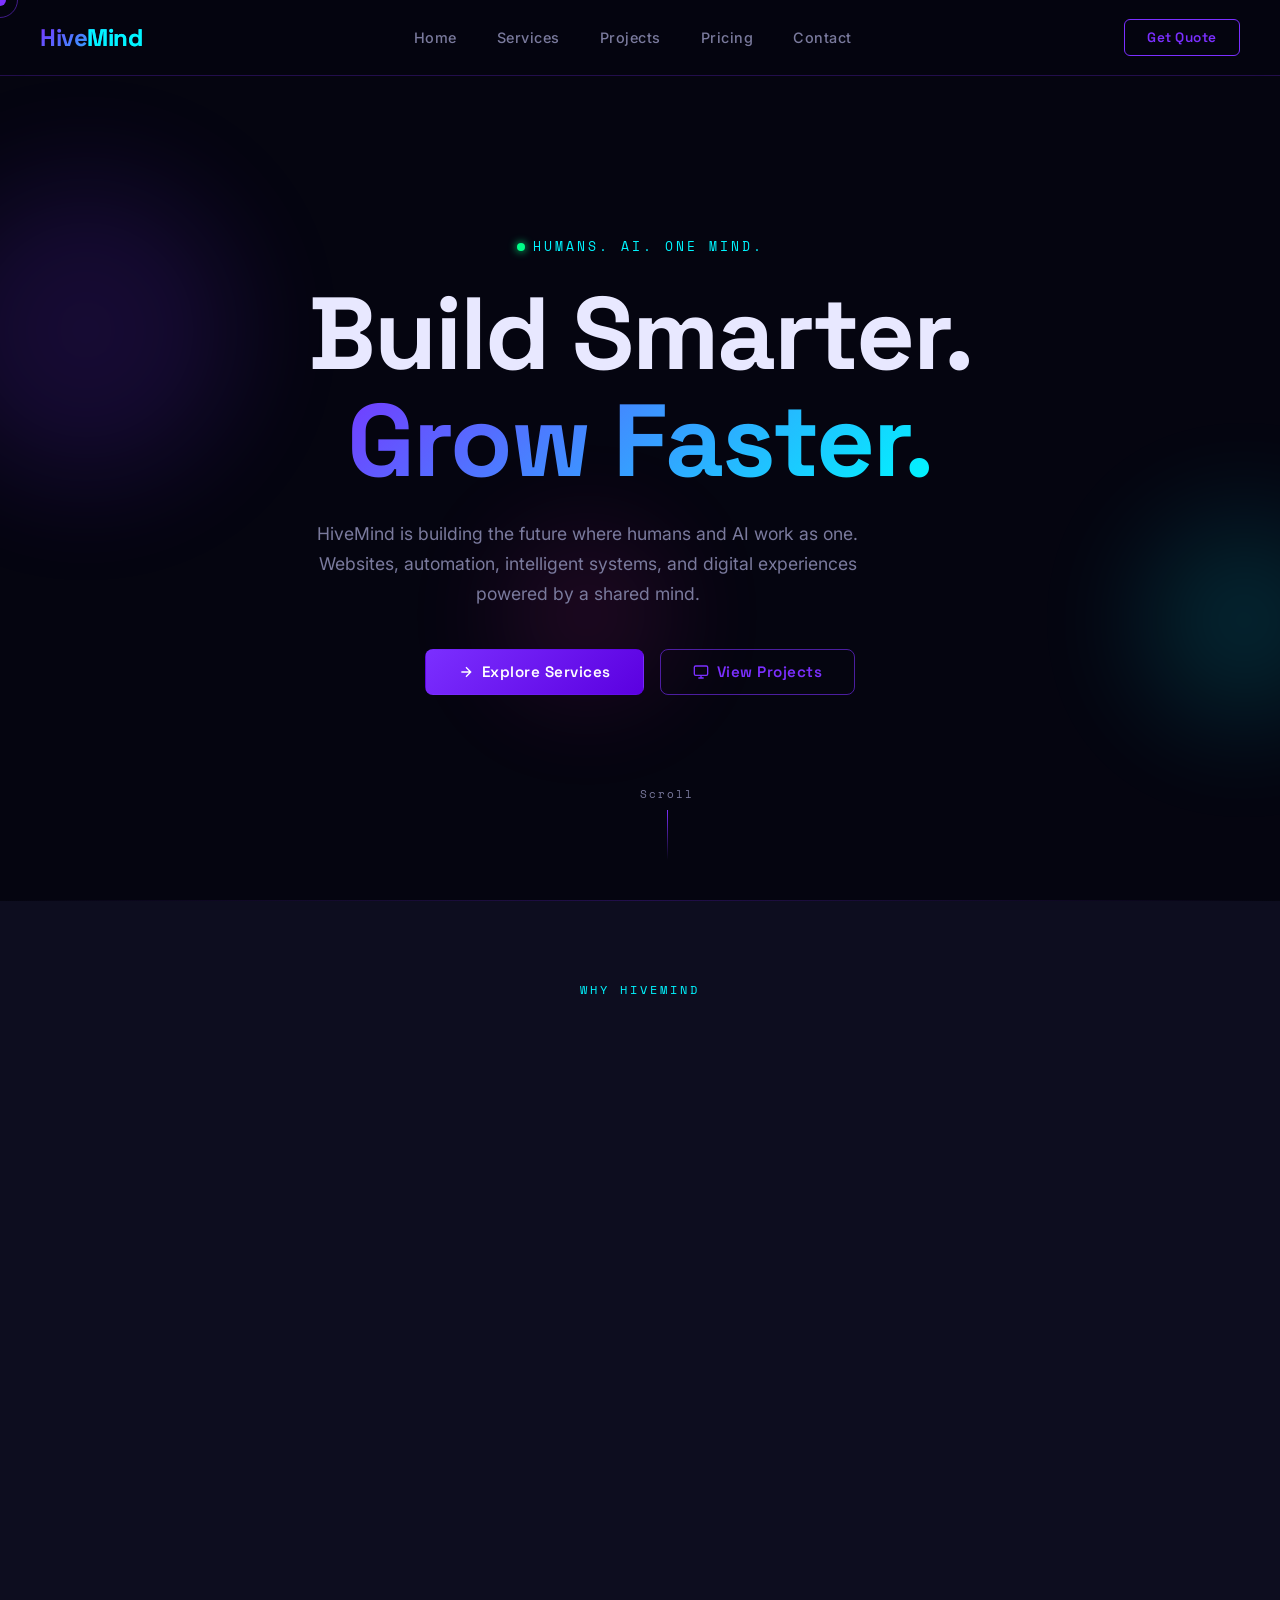
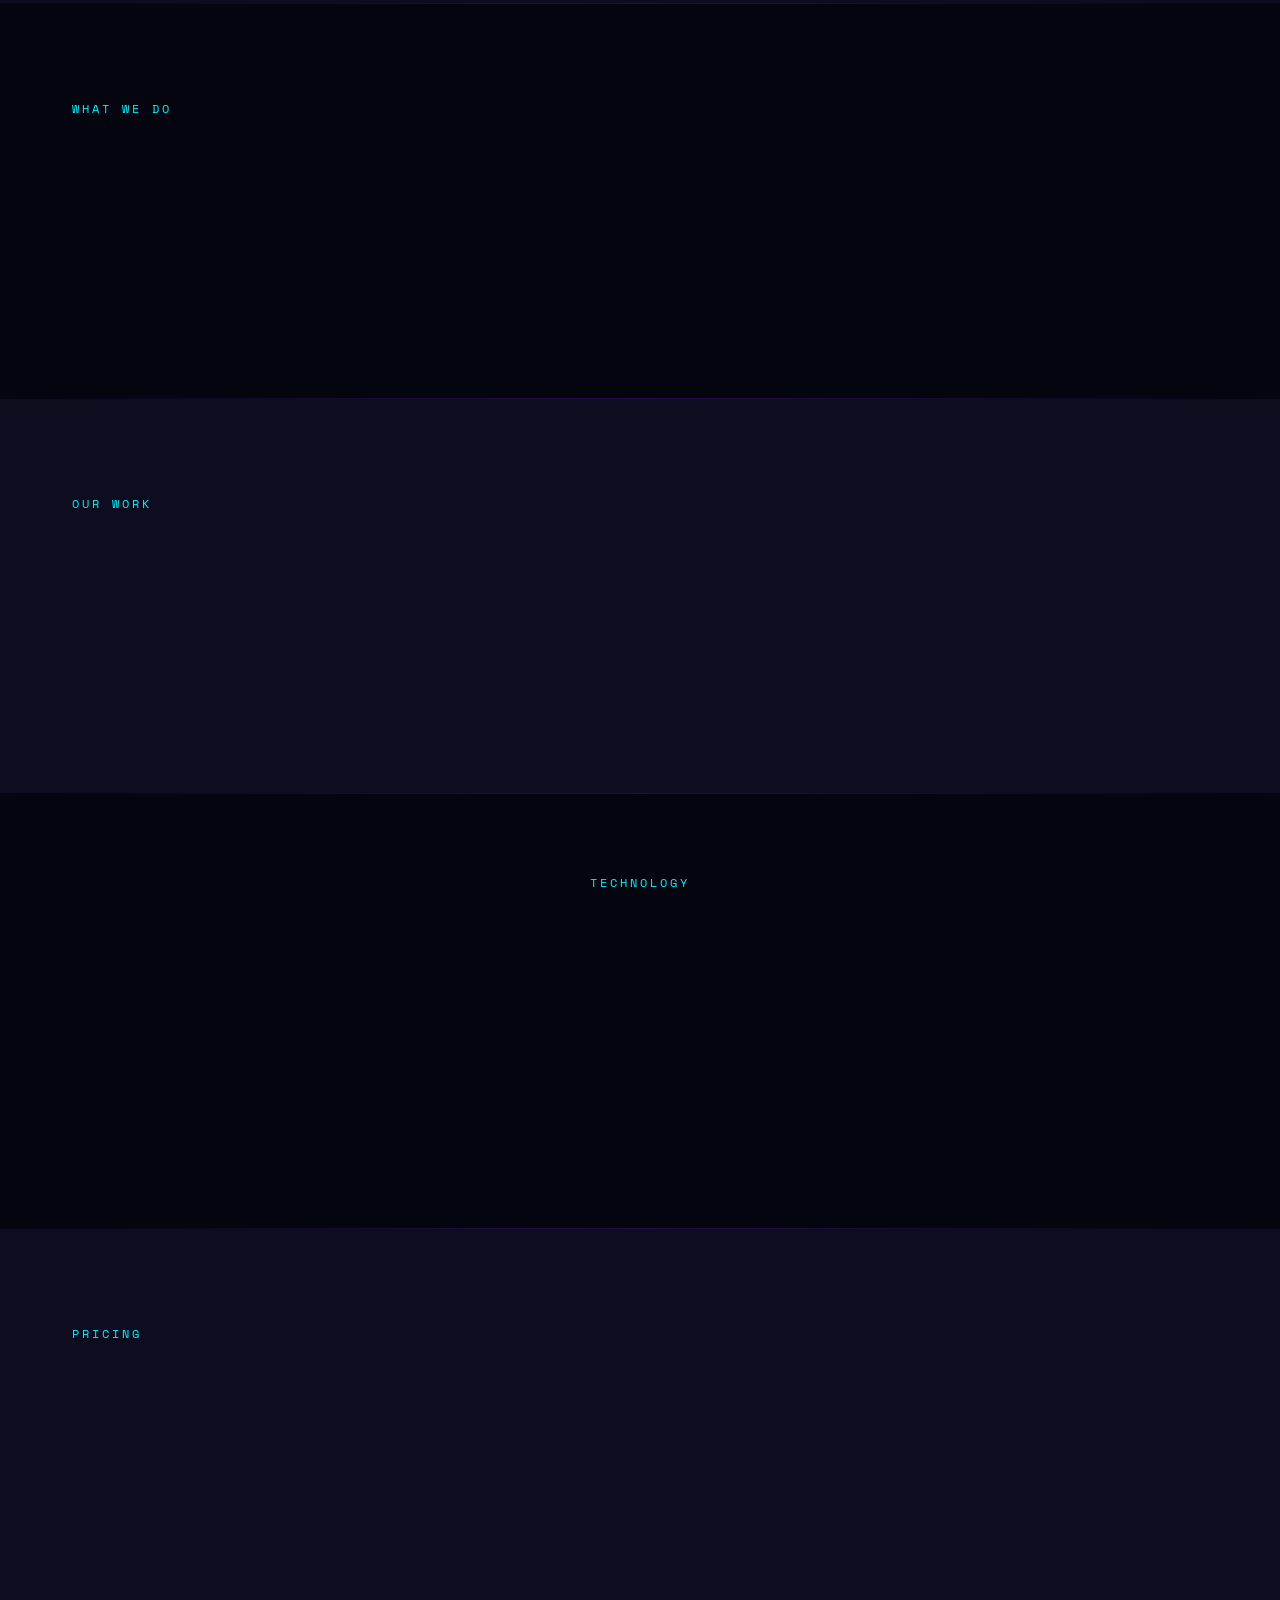
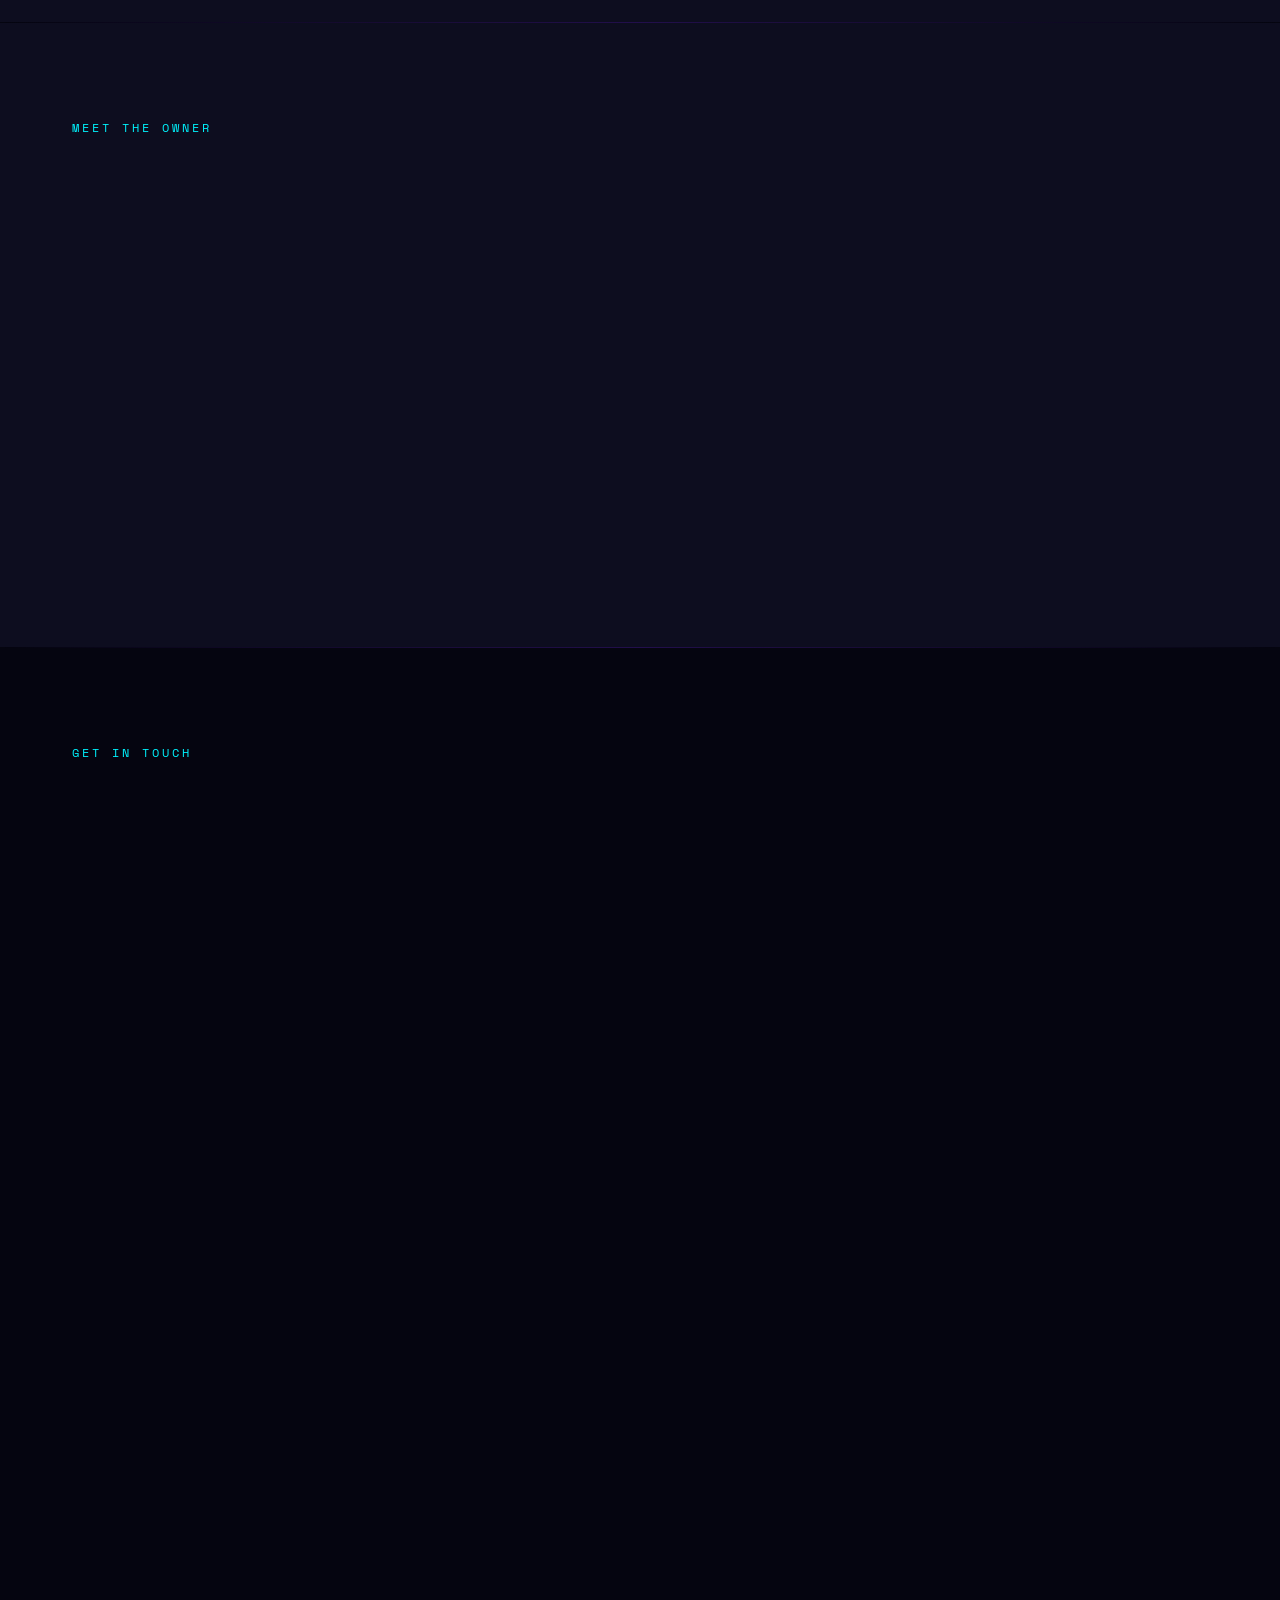
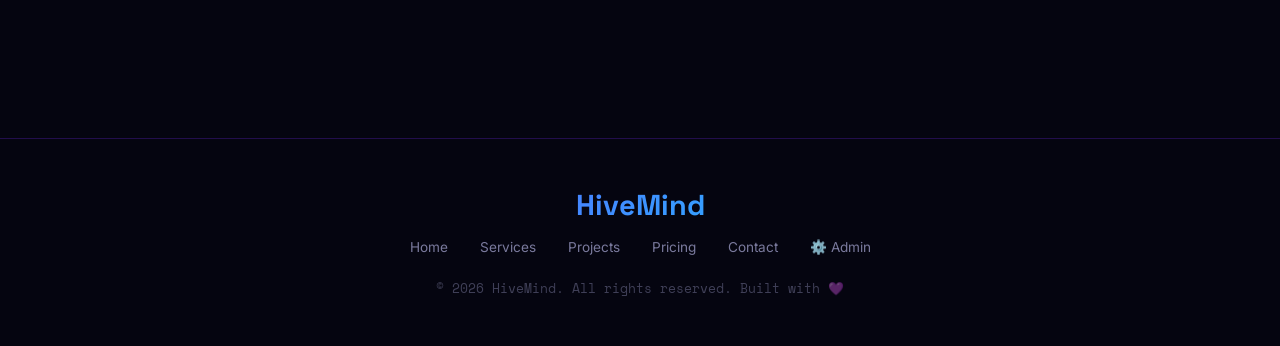
<file: index.html>
<!DOCTYPE html>
<html lang="en">
<head>
    <meta charset="UTF-8">
    <meta name="viewport" content="width=device-width, initial-scale=1.0">
    <title>HiveMind — Digital Solutions</title>
    <link rel="preconnect" href="https://fonts.googleapis.com">
    <link href="https://fonts.googleapis.com/css2?family=Space+Grotesk:wght@300;400;500;600;700&family=Inter:wght@300;400;500;600&family=Space+Mono:wght@400;700&display=swap" rel="stylesheet">
    <!-- Linking External CSS -->
    <link rel="stylesheet" href="style.css">
</head>
<body>

<!-- Custom Cursor -->
<div id="cursor"></div>
<div id="cursor-trail"></div>

<!-- Progress Bar -->
<div id="progress-bar"></div>

<!-- Background Canvas -->
<canvas id="bg-canvas"></canvas>

<!-- Mobile Menu -->
<div class="mobile-menu" id="mobileMenu">
    <a href="#home" onclick="closeMobile()">Home</a>
    <a href="#services" onclick="closeMobile()">Services</a>
    <a href="#projects" onclick="closeMobile()">Projects</a>
    <a href="#pricing" onclick="closeMobile()">Pricing</a>
    <a href="#contact" onclick="closeMobile()">Contact</a>
</div>

<!-- NAV -->
<nav>
    <div class="nav-logo">Hive<span>Mind</span></div>
    <ul class="nav-links">
        <li><a href="#home">Home</a></li>
        <li><a href="#services">Services</a></li>
        <li><a href="#projects">Projects</a></li>
        <li><a href="#pricing">Pricing</a></li>
        <li><a href="#contact">Contact</a></li>
    </ul>
    <button class="nav-cta" onclick="scrollToSection('#contact')">Get Quote</button>
    <div class="hamburger" id="hamburger" onclick="toggleMenu()">
        <span></span><span></span><span></span>
    </div>
</nav>

<div class="page-wrapper">

    <!-- ===== HERO ===== -->
    <section class="hero page-slide" id="home">
        <div class="float-1"></div>
        <div class="float-2"></div>
        <div class="float-3"></div>
        <div class="container" style="position:relative;z-index:1">
           <div class="hero-eyebrow"><span class="status-dot"></span>Humans. AI. One Mind.</div>
            <h1 class="hero-title">
                <span class="line1">Build Smarter.</span>
<span class="grad">Grow Faster.</span>
            </h1>
            <p class="hero-sub">HiveMind is building the future where humans and AI work as one. Websites, automation, intelligent systems, and digital experiences powered by a shared mind.</p>
            <div class="hero-btns">
                <a href="#services" class="btn-primary">
                    <svg width="16" height="16" viewBox="0 0 24 24" fill="none" stroke="currentColor" stroke-width="2"><path d="M5 12h14M12 5l7 7-7 7"/></svg>
                    Explore Services
                </a>
                <a href="#projects" class="btn-ghost">
                    <svg width="16" height="16" viewBox="0 0 24 24" fill="none" stroke="currentColor" stroke-width="2"><rect x="2" y="3" width="20" height="14" rx="2"/><path d="M8 21h8M12 17v4"/></svg>
                    View Projects
                </a>
            </div>
        </div>
        <div class="scroll-indicator">
            <span>Scroll</span>
            <div class="scroll-line"></div>
        </div>
    </section>

    <div class="divider"></div>

    <!-- ===== WHY US ===== -->
    <section style="padding:5rem 0;background:var(--surface)" id="why">
        <div class="container">
            <div style="text-align:center;margin-bottom:.5rem">
                <span class="section-label">Why HiveMind</span>
                <h2 class="section-title reveal" style="text-align:center">Built Different. <span>Delivered Better.</span></h2>
            </div>
            <div class="why-grid reveal">
                <div class="why-card">
                    <span class="why-icon">⚡</span>
                    <h4>Fast Delivery</h4>
                    <p>Most projects delivered in 3–7 days. No waiting for months.</p>
                </div>
                <div class="why-card">
                    <span class="why-icon">🛡️</span>
                    <h4>24/7 Support</h4>
                    <p>Round-the-clock support. We're always a message away.</p>
                </div>
                <div class="why-card">
                    <span class="why-icon">🎨</span>
                    <h4>Advance UI</h4>
                    <p>Premium animations, smooth transitions, pixel-perfect designs.</p>
                </div>
                <div class="why-card">
                    <span class="why-icon">🔧</span>
                    <h4>Custom Built</h4>
                    <p>Every project is built from scratch, tailored to your needs.</p>
                </div>
                <div class="why-card">
                    <span class="why-icon">💰</span>
                    <h4>Affordable Rates</h4>
                    <p>Professional quality at prices that don't break the bank.</p>
                </div>
                <div class="why-card">
                    <span class="why-icon">🔄</span>
                    <h4>Free Revisions</h4>
                    <p>Not happy? We revise until you love it. Satisfaction guaranteed.</p>
                </div>
            </div>
        </div>
    </section>

    <div class="divider"></div>

    <!-- ===== SERVICES ===== -->
    <section id="services" class="scroll-reveal" style="padding:6rem 0">
        <div class="container">
            <span class="section-label">What We Do</span>
            <h2 class="section-title reveal">Our <span>Services</span></h2>
            <p class="section-desc reveal">From web design to automation, we handle it all with precision and style.</p>
            <div class="services-grid" id="servicesGrid">
                <!-- Populated by JS -->
            </div>
        </div>
    </section>

    <div class="divider"></div>

    <!-- ===== PROJECTS ===== -->
    <section class="projects-section" id="projects">
        <div class="container">
            <span class="section-label">Our Work</span>
            <h2 class="section-title reveal">Featured <span>Projects</span></h2>
            <p class="section-desc reveal">Real bots, real impact. These are our flagship Discord bot creations.</p>
            <div class="projects-grid" id="projectsGrid">
                <!-- Populated by JS -->
            </div>
        </div>
    </section>

    <div class="divider"></div>

    <!-- ===== TECH STACK ===== -->
    <section style="padding:5rem 0;text-align:center">
        <div class="container">
            <span class="section-label">Technology</span>
            <h2 class="section-title reveal" style="text-align:center">Our <span>Tech Stack</span></h2>
            <p style="color:var(--muted);margin-bottom:1rem;font-size:.95rem" class="reveal">Built with the latest tools and frameworks</p>
            <div class="tech-stack reveal">
                <span class="tech-pill"><span class="emoji">⚡</span>Discord.js</span>
                <span class="tech-pill"><span class="emoji">🌐</span>HTML/CSS/JS</span>
                <span class="tech-pill"><span class="emoji">⚛️</span>React</span>
                <span class="tech-pill"><span class="emoji">🟢</span>Node.js</span>
                <span class="tech-pill"><span class="emoji">🐍</span>Python</span>
                <span class="tech-pill"><span class="emoji">🔥</span>Firebase</span>
                <span class="tech-pill"><span class="emoji">🗄️</span>MongoDB</span>
                <span class="tech-pill"><span class="emoji">🎨</span>Figma</span>
                <span class="tech-pill"><span class="emoji">🔧</span>Express.js</span>
                <span class="tech-pill"><span class="emoji">☁️</span>Railway</span>
                <span class="tech-pill"><span class="emoji">📦</span>Replit</span>
                <span class="tech-pill"><span class="emoji">🤖</span>Automation API</span>
            </div>
        </div>
    </section>

    <div class="divider"></div>

    <!-- ===== PRICING ===== -->
    <section id="pricing" style="padding:6rem 0;background:var(--surface)">
        <div class="container">
            <span class="section-label">Pricing</span>
            <h2 class="section-title reveal">Transparent <span>Pricing</span></h2>
            <p class="section-desc reveal">No hidden fees. Pick a plan that suits your budget.</p>
            <div class="pricing-grid reveal" id="pricingGrid">
                <!-- Populated by JS -->
            </div>
        </div>
    </section>

    <div class="divider"></div>

    <!-- ===== OWNER ===== -->
    <section class="owner-section" id="owner">
        <div class="container">
            <span class="section-label">Meet the Owner</span>
            <h2 class="section-title reveal">The Person <span>Behind HiveMind</span></h2>
            <div class="owner-card reveal" id="ownerCard">
                <div class="owner-avatar" id="ownerAvatarEl">
                    <div class="avatar-placeholder" id="ownerAvatarText">👤</div>
                </div>
                <div class="owner-info">
                    <h3 id="ownerName">HiveMind Owner</h3>
                    <div class="owner-role" id="ownerRole">Founder & Lead Developer</div>
                    <p class="owner-bio" id="ownerBio">Passionate developer with expertise in Discord bots, web development, and UI design. Building digital solutions that stand out from the crowd.</p>
                    <div class="contact-row">
                        <a class="contact-chip" id="ownerEmailLink" href="#">
                            <svg width="14" height="14" viewBox="0 0 24 24" fill="none" stroke="currentColor" stroke-width="2"><rect x="2" y="4" width="20" height="16" rx="2"/><path d="m22 7-8.97 5.7a1.94 1.94 0 0 1-2.06 0L2 7"/></svg>
                            <span id="ownerEmail">email@example.com</span>
                        </a>
                        <a class="contact-chip" id="ownerPhoneLink" href="#">
                            <svg width="14" height="14" viewBox="0 0 24 24" fill="none" stroke="currentColor" stroke-width="2"><path d="M22 16.92v3a2 2 0 0 1-2.18 2 19.79 19.79 0 0 1-8.63-3.07A19.5 19.5 0 0 1 4.15 13a19.79 19.79 0 0 1-3.07-8.67A2 2 0 0 1 3.06 2h3a2 2 0 0 1 2 1.72 12.84 12.84 0 0 0 .7 2.81 2 2 0 0 1-.45 2.11L7.09 9.91a16 16 0 0 0 6 6l1.27-1.27a2 2 0 0 1 2.11-.45 12.84 12.84 0 0 0 2.81.7A2 2 0 0 1 21 16.92z"/></svg>
                            <span id="ownerPhone">+91 XXXXXXXXXX</span>
                        </a>
                        <a class="contact-chip" href="https://discord.com" target="_blank">
                            <svg width="14" height="14" viewBox="0 0 24 24" fill="currentColor"><path d="M20.317 4.37a19.791 19.791 0 0 0-4.885-1.515.074.074 0 0 0-.079.037c-.21.375-.444.864-.608 1.25a18.27 18.27 0 0 0-5.487 0 12.64 12.64 0 0 0-.617-1.25.077.077 0 0 0-.079-.037A19.736 19.736 0 0 0 3.677 4.37a.07.07 0 0 0-.032.027C.533 9.046-.32 13.58.099 18.057.101 18.08.114 18.1.132 18.113a19.9 19.9 0 0 0 5.993 3.03.078.078 0 0 0 .084-.028 14.09 14.09 0 0 0 1.226-1.994.076.076 0 0 0-.041-.106 13.107 13.107 0 0 1-1.872-.892.077.077 0 0 1-.008-.128 10.2 10.2 0 0 0 .372-.292.074.074 0 0 1 .077-.01c3.928 1.793 8.18 1.793 12.062 0a.074.074 0 0 1 .078.01c.12.098.246.198.373.292a.077.077 0 0 1-.006.127 12.299 12.299 0 0 1-1.873.892.077.077 0 0 0-.041.107c.36.698.772 1.362 1.225 1.993a.076.076 0 0 0 .084.028 19.839 19.839 0 0 0 6.002-3.03.077.077 0 0 0 .032-.054c.5-5.177-.838-9.674-3.549-13.66a.061.061 0 0 0-.031-.03z"/></svg>
                            Discord Server
                        </a>
                    </div>
                </div>
            </div>
        </div>
    </section>

    <div class="divider"></div>

    <!-- ===== ENQUIRY ===== -->
    <section class="enquiry-section" id="contact" style="padding:6rem 0">
        <div class="container">
            <span class="section-label">Get In Touch</span>
            <h2 class="section-title reveal" style="text-align:center">Start Your <span>Project</span></h2>
            <p class="section-desc reveal" style="text-align:center;margin:0 auto 0">Tell us about your project and we'll get back to you within 24 hours.</p>
            
            <form action="https://script.google.com/macros/s/AKfycbxqXBybc0LY6GQnhwIPP0fQqMxDc_3zPYvgCTdPjlFKWMpFgm0tdYfb0shz7dZsRMwd/exec" method="POST" class="form-wrapper reveal">
                <div class="form-row">
                    <div class="form-group">
                        <label>Full Name *</label>
                        <input type="text" name="name" id="fName" placeholder="Your name" required>
                    </div>
                    <div class="form-group">
                        <label>Discord ID *</label>
                        <input type="text" name="discord" id="fDiscord" placeholder="user#0000 or username" required>
                    </div>
                </div>
                <div class="form-row">
                    <div class="form-group">
                        <label>Email</label>
                        <input type="email" name="email" id="fEmail" placeholder="your@email.com">
                    </div>
                    <div class="form-group">
                        <label>Phone / WhatsApp</label>
                        <input type="text" name="phone" id="fPhone" placeholder="+91 XXXXXXXXXX">
                    </div>
                </div>
                <div class="form-group">
                    <label>Service Needed *</label>
                    <select name="service" id="fService" required>
                        <option value="">Select a service...</option>
                        <option value="website">Website Development</option>
                        <option value="ui">UI Design</option>
                        <option value="discord-bot">Discord Bot</option>
                        <option value="automation">Automation</option>
                        <option value="portfolio">Portfolio</option>
                        <option value="other">Other</option>
                    </select>
                </div>
                <div class="form-group">
                    <label>Budget Range</label>
                    <select name="budget" id="fBudget">
                        <option value="">Select budget...</option>
                        <option value="under-500">Under ₹500</option>
                        <option value="500-2000">₹500 – ₹2,000</option>
                        <option value="2000-5000">₹2,000 – ₹5,000</option>
                        <option value="5000+">₹5,000+</option>
                    </select>
                </div>
                <div class="form-group">
                    <label>Project Details *</label>
                    <textarea name="details" id="fDetails" rows="5" placeholder="Describe your project, requirements, deadline..." required></textarea>
                </div>
                <button type="submit" class="btn-primary" style="width:100%;padding:.9rem;justify-content:center;font-size:1rem">
                    <svg width="16" height="16" viewBox="0 0 24 24" fill="none" stroke="currentColor" stroke-width="2"><path d="M22 2L11 13M22 2L15 22 11 13 2 9l20-7z"/></svg>
                    Send Enquiry
                </button>
            </form>

            <div class="form-success" id="formSuccess" style="display:none;">
                <div style="font-size:3rem;margin-bottom:1rem">🚀</div>
                <h3>Enquiry Sent!</h3>
                <p style="color:var(--muted);margin-top:.5rem">We'll get back to you within 24 hours. Check your Discord!</p>
            </div>
        </div>
    </section>


    <!-- ===== FOOTER ===== -->
    <footer>
        <div class="container">
            <span class="footer-logo">HiveMind</span>
            <div class="footer-links">
                <a href="#home">Home</a>
                <a href="#services">Services</a>
                <a href="#projects">Projects</a>
                <a href="#pricing">Pricing</a>
                <a href="#contact">Contact</a>
                <a href="#" onclick="openAdmin(event)">⚙️ Admin</a>
            </div>
            <p class="footer-copy">© 2026 HiveMind. All rights reserved. Built with 💜</p>
        </div>
    </footer>

</div><!-- end page-wrapper -->

<!-- ===== ADMIN PANEL ===== -->
<div id="admin-overlay">
    <div class="admin-panel">
        <div class="admin-header">
            <h2>⚙️ HiveMind Admin</h2>
            <div class="theme-switch-wrapper">
    <label class="theme-switch" for="adminThemeCheckbox">
        <input type="checkbox" id="adminThemeCheckbox" onclick="toggleAdminTheme()">
        <div class="slider round"></div>
    </label>
    <span style="font-size: 0.8rem; color: #8892b0;">Neon Glow</span>
</div>

        <button class="admin-close" onclick="closeAdmin()">✕</button>
        </div>
<!-- ANNOUNCEMENT BANNER -->
<div id="announcement-banner" style="background: #ff007f; color: white; text-align: center; padding: 10px; font-weight: bold; width: 100%; cursor: pointer;" onclick="this.style.display='none'">
    📢 Click here to hide: "Abhi hamare naye bot pe kaam chal raha hai, stay tuned!"
</div>

        <div class="admin-body" id="adminBody">
            <!-- Populated by JS -->
        </div>
    </div>
</div>

<!-- Scripts Integration -->
<script src="app.js"></script>
<script src="admin.js"></script>
<script src="animation.js"></script>
</body>
</html>
</file>
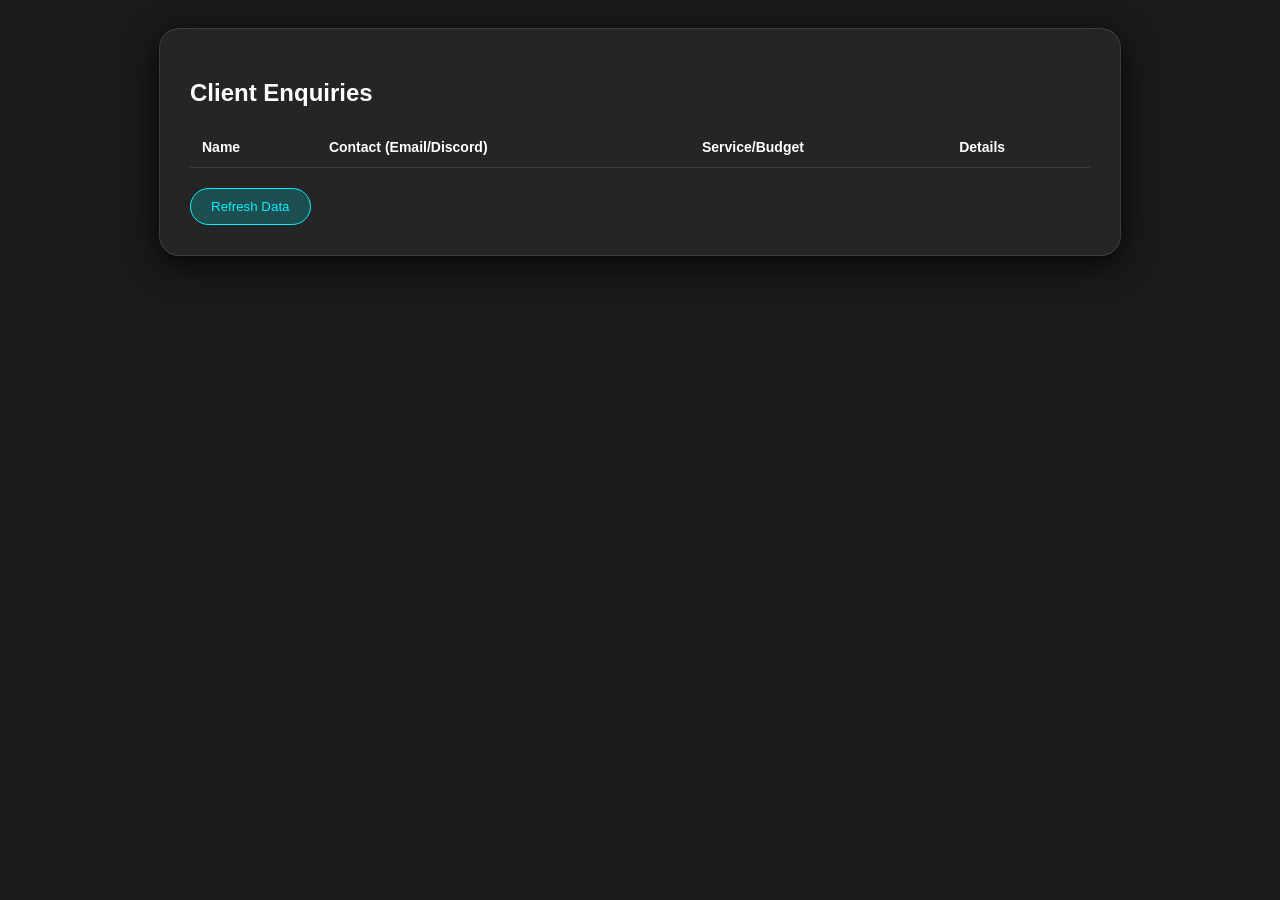
<file: enquiries.html>
<!DOCTYPE html>
<html lang="en">
<head>
    <style>
        body { background: #1a1a1a; color: #fff; font-family: sans-serif; display: flex; justify-content: center; padding: 20px; }
        .glass-panel { background: rgba(255, 255, 255, 0.05); backdrop-filter: blur(15px); border: 1px solid rgba(255, 255, 255, 0.1); border-radius: 20px; padding: 30px; width: 100%; max-width: 900px; box-shadow: 0 8px 32px 0 rgba(0, 0, 0, 0.8); }
        table { width: 100%; border-collapse: collapse; margin-top: 20px; }
        th, td { padding: 12px; text-align: left; border-bottom: 1px solid rgba(255, 255, 255, 0.1); font-size: 14px; }
        .waterdrop-btn { background: rgba(0, 242, 255, 0.2); border: 1px solid #00f2ff; color: #00f2ff; padding: 10px 20px; border-radius: 50px; cursor: pointer; margin-top: 20px; }
    </style>
</head>
<body>

<div class="glass-panel">
    <h2>Client Enquiries</h2>
    <table>
        <thead>
            <tr><th>Name</th><th>Contact (Email/Discord)</th><th>Service/Budget</th><th>Details</th></tr>
        </thead>
        <tbody id="enquiryTable"></tbody>
    </table>
    <button class="waterdrop-btn" onclick="location.reload()">Refresh Data</button>
</div>

<script>
    const sheetId = "1iHz84NXwN9Zhza6A8R2N9wK8PaLqOzeBtLW1jsBbQQI";
    const url = `https://docs.google.com/spreadsheets/d/${sheetId}/gviz/tq?tqx=out:json`;

    fetch(url)
        .then(res => res.text())
        .then(data => {
            const json = JSON.parse(data.substring(47).slice(0, -2));
            const rows = json.table.rows;
            const table = document.getElementById('enquiryTable');
            
            rows.forEach(row => {
                const name = row.c[0]?.v || "-";
                const discord = row.c[1]?.v || "-";
                const email = row.c[2]?.v || "-";
                const phone = row.c[3]?.v || "-";
                const service = row.c[4]?.v || "-";
                const budget = row.c[5]?.v || "-";
                const details = row.c[6]?.v || "-";

                table.innerHTML += `<tr>
                    <td>${name}</td>
                    <td>${email}<br><small>${discord}</small></td>
                    <td>${service}<br><b>₹${budget}</b></td>
                    <td>${details}</td>
                </tr>`;
            });
        });
</script>
</body>
</html>
</file>
<file: style.css>
/* ===== RESET & BASE ===== */
*,*::before,*::after{margin:0;padding:0;box-sizing:border-box}
:root{
  --bg:#050510;
  --surface:#0D0D1F;
  --surface2:#141428;
  --violet:#7B2FFF;
  --cyan:#00F5FF;
  --pink:#FF2FBF;
  --text:#E8E8FF;
  --muted:#7A7A9D;
  --border:rgba(123,47,255,0.25);
  --glow:0 0 30px rgba(123,47,255,0.4);
  --glow-cyan:0 0 30px rgba(0,245,255,0.3);
}
html{scroll-behavior:smooth;font-size:16px}
body{
  background:var(--bg);
  color:var(--text);
  font-family:'Inter',sans-serif;
  overflow-x:hidden;
  cursor:none;
}
/* Scrollbar */
::-webkit-scrollbar{width:4px}
::-webkit-scrollbar-track{background:var(--bg)}
::-webkit-scrollbar-thumb{background:var(--violet);border-radius:2px}

/* ===== CUSTOM CURSOR ===== */
#cursor{position:fixed;width:12px;height:12px;background:var(--violet);border-radius:50%;pointer-events:none;z-index:9999;transform:translate(-50%,-50%);transition:transform .1s;mix-blend-mode:screen}
#cursor-trail{position:fixed;width:36px;height:36px;border:1.5px solid rgba(123,47,255,0.5);border-radius:50%;pointer-events:none;z-index:9998;transform:translate(-50%,-50%);transition:all .18s ease;mix-blend-mode:screen}
body:hover #cursor{transform:translate(-50%,-50%) scale(1)}
a:hover~#cursor,button:hover~#cursor{transform:translate(-50%,-50%) scale(2.5)}

/* ===== CANVAS BG ===== */
#bg-canvas{position:fixed;top:0;left:0;width:100%;height:100%;z-index:0;opacity:0.55}

/* ===== PAGE WRAPPER ===== */
.page-wrapper{position:relative;z-index:1}

/* ===== NAV ===== */
nav{
  position:fixed;top:0;left:0;right:0;z-index:1000;
  padding:1.2rem 2.5rem;
  display:flex;align-items:center;justify-content:space-between;
  backdrop-filter:blur(20px);
  background:rgba(5,5,16,0.7);
  border-bottom:1px solid var(--border);
  transition:all .3s;
}
.nav-logo{
  font-family:'Space Grotesk',sans-serif;
  font-size:1.5rem;font-weight:700;
  background:linear-gradient(135deg,var(--violet),var(--cyan));
  -webkit-background-clip:text;-webkit-text-fill-color:transparent;
  letter-spacing:-0.5px;
}
.nav-logo span{color:var(--cyan);-webkit-text-fill-color:var(--cyan)}
.nav-links{display:flex;gap:2.5rem;align-items:center;list-style:none}
.nav-links a{
  color:var(--muted);font-size:.9rem;font-weight:500;
  text-decoration:none;letter-spacing:.5px;
  transition:color .25s;position:relative;
}
.nav-links a::after{
  content:'';position:absolute;bottom:-4px;left:0;width:0;height:1px;
  background:var(--violet);transition:width .3s;
}
.nav-links a:hover{color:var(--text)}
.nav-links a:hover::after{width:100%}
.nav-cta{
  background:transparent;border:1.5px solid var(--violet);
  color:var(--violet);padding:.55rem 1.4rem;border-radius:6px;
  font-size:.85rem;font-weight:600;cursor:none;
  transition:all .3s;letter-spacing:.5px;font-family:'Space Grotesk',sans-serif;
}
.nav-cta:hover{background:var(--violet);color:#fff;box-shadow:var(--glow)}

/* ===== HAMBURGER ===== */
.hamburger{display:none;flex-direction:column;gap:5px;cursor:none;padding:5px;z-index:1001}
.hamburger span{width:25px;height:2px;background:var(--text);border-radius:2px;transition:all .35s cubic-bezier(.68,-.55,.27,1.55)}
.hamburger.active span:nth-child(1){transform:rotate(45deg) translate(5px,5px)}
.hamburger.active span:nth-child(2){opacity:0;transform:scaleX(0)}
.hamburger.active span:nth-child(3){transform:rotate(-45deg) translate(5px,-5px)}

/* ===== MOBILE MENU ===== */
.mobile-menu{
  position:fixed;top:0;left:0;right:0;bottom:0;
  background:rgba(5,5,16,0.97);backdrop-filter:blur(30px);
  z-index:999;display:flex;flex-direction:column;
  align-items:center;justify-content:center;gap:2rem;
  transform:translateX(100%);transition:transform .45s cubic-bezier(.77,0,.18,1);
}
.mobile-menu.open{transform:translateX(0)}
.mobile-menu a{
  font-family:'Space Grotesk',sans-serif;font-size:2.5rem;font-weight:700;
  color:var(--text);text-decoration:none;opacity:0;
  transform:translateY(30px);transition:all .4s;
}
.mobile-menu.open a{opacity:1;transform:translateY(0)}
.mobile-menu.open a:nth-child(1){transition-delay:.1s}
.mobile-menu.open a:nth-child(2){transition-delay:.15s}
.mobile-menu.open a:nth-child(3){transition-delay:.2s}
.mobile-menu.open a:nth-child(4){transition-delay:.25s}
.mobile-menu.open a:nth-child(5){transition-delay:.3s}
.mobile-menu a:hover{color:var(--violet)}

/* ===== HERO ===== */
.hero{
  min-height:100vh;display:flex;align-items:center;justify-content:center;
  flex-direction:column;text-align:center;padding:6rem 2rem 4rem;
  position:relative;
}
.hero-eyebrow{
  font-family:'Space Mono',monospace;font-size:.8rem;color:var(--cyan);
  letter-spacing:3px;text-transform:uppercase;margin-bottom:1.5rem;
  opacity:0;animation:fadeUp .8s .3s forwards;
}
.hero-title{
  font-family:'Space Grotesk',sans-serif;
  font-size:clamp(3rem,8vw,7rem);font-weight:700;line-height:1.05;
  letter-spacing:-2px;margin-bottom:1.5rem;
  opacity:0;animation:fadeUp .8s .5s forwards;
}
.hero-title .line1{display:block;color:var(--text)}
.hero-title .grad{
  display:block;
  background:linear-gradient(135deg,var(--violet) 0%,var(--cyan) 50%,var(--pink) 100%);
  -webkit-background-clip:text;-webkit-text-fill-color:transparent;
  background-size:200%;animation:gradShift 4s linear infinite;
}
@keyframes gradShift{0%{background-position:0%}100%{background-position:200%}}
.hero-sub{
  font-size:1.1rem;color:var(--muted);max-width:560px;line-height:1.7;
  margin-bottom:2.5rem;opacity:0;animation:fadeUp .8s .7s forwards;
}
.hero-btns{
  display:flex;gap:1rem;flex-wrap:wrap;justify-content:center;
  opacity:0;animation:fadeUp .8s .9s forwards;
}
/* GHOST BUTTON */
.btn-ghost{
  background:transparent;border:1.5px solid rgba(123,47,255,0.6);
  color:var(--violet);padding:.8rem 2rem;border-radius:8px;
  font-family:'Space Grotesk',sans-serif;font-size:.95rem;font-weight:600;
  cursor:none;transition:all .35s cubic-bezier(.25,.46,.45,.94);
  position:relative;overflow:hidden;letter-spacing:.5px;text-decoration:none;
  display:inline-flex;align-items:center;gap:.5rem;
}
.btn-ghost::before{
  content:'';position:absolute;top:0;left:-100%;width:100%;height:100%;
  background:linear-gradient(90deg,transparent,rgba(123,47,255,0.15),transparent);
  transition:left .5s;
}
.btn-ghost:hover::before{left:100%}
.btn-ghost:hover{border-color:var(--violet);box-shadow:var(--glow),inset 0 0 20px rgba(123,47,255,0.1);color:var(--text)}
/* PRIMARY BUTTON */
.btn-primary{
  background:linear-gradient(135deg,var(--violet),#5B00E0);
  border:1.5px solid transparent;
  color:#fff;padding:.8rem 2rem;border-radius:8px;
  font-family:'Space Grotesk',sans-serif;font-size:.95rem;font-weight:600;
  cursor:none;transition:all .35s;position:relative;overflow:hidden;
  letter-spacing:.5px;text-decoration:none;display:inline-flex;align-items:center;gap:.5rem;
}
.btn-primary:hover{transform:translateY(-2px);box-shadow:var(--glow);filter:brightness(1.15)}
/* EXPAND BUTTON */
.btn-expand{
  background:transparent;border:none;color:var(--cyan);
  font-family:'Space Mono',monospace;font-size:.8rem;font-weight:700;
  cursor:none;display:inline-flex;align-items:center;gap:.5rem;
  letter-spacing:1px;transition:all .3s;padding:.4rem 0;
}
.btn-expand svg{transition:transform .3s}
.btn-expand:hover{color:var(--text)}
.btn-expand:hover svg{transform:translateX(4px)}
.expand-content{overflow:hidden;max-height:0;transition:max-height .5s cubic-bezier(.25,.46,.45,.94),opacity .4s;opacity:0}
.expand-content.open{max-height:500px;opacity:1}

/* SCROLL INDICATOR */
.scroll-indicator{
  position:absolute;bottom:2.5rem;left:50%;transform:translateX(-50%);
  display:flex;flex-direction:column;align-items:center;gap:.5rem;
  opacity:0;animation:fadeUp .8s 1.2s forwards;
}
.scroll-indicator span{font-size:.7rem;color:var(--muted);letter-spacing:2px;font-family:'Space Mono',monospace}
.scroll-line{width:1px;height:50px;background:linear-gradient(to bottom,var(--violet),transparent);animation:scrollPulse 2s infinite}
@keyframes scrollPulse{0%,100%{opacity:.3;transform:scaleY(1)}50%{opacity:1;transform:scaleY(1.2)}}

/* ===== SECTIONS ===== */
section{padding:6rem 0;position:relative}
.container{max-width:1200px;margin:0 auto;padding:0 2rem}
.section-label{
  font-family:'Space Mono',monospace;font-size:.75rem;
  color:var(--cyan);letter-spacing:3px;text-transform:uppercase;
  margin-bottom:1rem;display:block;
}
.section-title{
  font-family:'Space Grotesk',sans-serif;
  font-size:clamp(2rem,5vw,3.5rem);font-weight:700;
  line-height:1.1;letter-spacing:-1px;margin-bottom:1.5rem;
}
.section-title span{
  background:linear-gradient(135deg,var(--violet),var(--cyan));
  -webkit-background-clip:text;-webkit-text-fill-color:transparent;
}
.section-desc{font-size:1rem;color:var(--muted);line-height:1.7;max-width:580px}

/* ===== DIVIDER ===== */
.divider{height:1px;background:linear-gradient(90deg,transparent,var(--border),transparent);margin:0}

/* ===== SERVICES ===== */
.services-grid{
  display:grid;grid-template-columns:repeat(auto-fit,minmax(300px,1fr));
  gap:1.5rem;margin-top:3.5rem;
}
.service-card{
  background:var(--surface);border:1px solid var(--border);
  border-radius:16px;padding:2rem;
  transition:all .4s cubic-bezier(.25,.46,.45,.94);
  position:relative;overflow:hidden;
}
.service-card::before{
  content:'';position:absolute;top:0;left:0;right:0;height:2px;
  background:linear-gradient(90deg,var(--violet),var(--cyan));
  transform:scaleX(0);transform-origin:left;transition:transform .4s;
}
.service-card:hover{transform:translateY(-6px);border-color:rgba(123,47,255,0.5);box-shadow:var(--glow)}
.service-card:hover::before{transform:scaleX(1)}
.service-icon{
  width:50px;height:50px;border-radius:12px;
  background:rgba(123,47,255,0.15);border:1px solid rgba(123,47,255,0.3);
  display:flex;align-items:center;justify-content:center;
  font-size:1.4rem;margin-bottom:1.2rem;
}
.service-card h3{
  font-family:'Space Grotesk',sans-serif;font-size:1.15rem;font-weight:600;
  margin-bottom:.6rem;
}
.service-card p{font-size:.9rem;color:var(--muted);line-height:1.65;margin-bottom:1rem}
.service-features{display:none;list-style:none;margin-top:1rem}
.service-features.show{display:block}
.service-features li{
  font-size:.85rem;color:var(--muted);padding:.35rem 0;
  border-bottom:1px solid rgba(255,255,255,0.04);
  display:flex;align-items:center;gap:.5rem;
}
.service-features li::before{content:'▹';color:var(--cyan);flex-shrink:0}

/* ===== PROJECTS ===== */
.projects-section{background:var(--surface)}
.projects-grid{
  display:grid;grid-template-columns:repeat(auto-fit,minmax(340px,1fr));
  gap:2rem;margin-top:3.5rem;
}
.project-card{
  background:var(--surface2);border:1px solid var(--border);
  border-radius:20px;overflow:hidden;
  transition:all .4s cubic-bezier(.25,.46,.45,.94);
  position:relative;
}
.project-card:hover{transform:translateY(-8px);box-shadow:0 20px 60px rgba(123,47,255,0.25)}
.project-header{
  padding:1.8rem 1.8rem 1rem;
  display:flex;align-items:flex-start;justify-content:space-between;
}
.project-logo{
  width:56px;height:56px;border-radius:14px;
  display:flex;align-items:center;justify-content:center;
  font-size:1.6rem;font-weight:700;flex-shrink:0;
}
.project-badge{
  font-family:'Space Mono',monospace;font-size:.65rem;
  color:var(--cyan);background:rgba(0,245,255,0.1);
  border:1px solid rgba(0,245,255,0.3);padding:.3rem .7rem;
  border-radius:20px;letter-spacing:1px;
}
.project-body{padding:0 1.8rem 1.5rem}
.project-body h3{
  font-family:'Space Grotesk',sans-serif;font-size:1.3rem;font-weight:700;
  margin-bottom:.5rem;
}
.project-body .tagline{font-size:.9rem;color:var(--muted);margin-bottom:1rem;font-style:italic}
.features-list{list-style:none;margin-bottom:1.2rem}
.features-list li{
  font-size:.85rem;color:var(--muted);padding:.3rem 0;
  display:flex;align-items:center;gap:.5rem;
}
.features-list li span.dot{
  width:6px;height:6px;border-radius:50%;background:var(--violet);flex-shrink:0;
}
.project-tags{display:flex;flex-wrap:wrap;gap:.5rem;margin-bottom:1.2rem}
.tag{
  font-size:.72rem;font-family:'Space Mono',monospace;
  color:var(--violet);background:rgba(123,47,255,0.1);
  border:1px solid rgba(123,47,255,0.25);padding:.25rem .65rem;border-radius:4px;
  letter-spacing:.5px;
}
.project-stats{
  display:flex;gap:1.5rem;padding:1rem 1.8rem;
  border-top:1px solid rgba(255,255,255,0.05);
}
.stat{text-align:center}
.stat-num{
  font-family:'Space Grotesk',sans-serif;font-size:1.2rem;font-weight:700;
  background:linear-gradient(135deg,var(--violet),var(--cyan));
  -webkit-background-clip:text;-webkit-text-fill-color:transparent;
}
.stat-label{font-size:.7rem;color:var(--muted);margin-top:.1rem}

/* ===== PRICING ===== */
.pricing-grid{
  display:grid;grid-template-columns:repeat(auto-fit,minmax(280px,1fr));
  gap:1.5rem;margin-top:3.5rem;align-items:start;
}
.pricing-card{
  background:var(--surface);border:1px solid var(--border);
  border-radius:20px;padding:2rem;position:relative;overflow:hidden;
  transition:all .4s;
}
.pricing-card.featured{
  border-color:var(--violet);
  background:linear-gradient(135deg,rgba(123,47,255,0.12),rgba(0,245,255,0.05));
}
.pricing-card.featured::after{
  content:'MOST POPULAR';
  position:absolute;top:1.2rem;right:-2.5rem;
  background:linear-gradient(135deg,var(--violet),var(--cyan));
  color:#fff;font-size:.65rem;font-family:'Space Mono',monospace;
  letter-spacing:1.5px;padding:.3rem 2.5rem;transform:rotate(35deg);
}
.pricing-card:hover{transform:translateY(-4px);box-shadow:var(--glow)}
.plan-name{
  font-family:'Space Grotesk',sans-serif;font-size:.9rem;font-weight:600;
  color:var(--muted);letter-spacing:2px;text-transform:uppercase;margin-bottom:.8rem;
}
.plan-price{
  font-family:'Space Grotesk',sans-serif;margin-bottom:1.5rem;
}
.plan-price .amount{font-size:3rem;font-weight:700;line-height:1}
.plan-price .currency{font-size:1.2rem;vertical-align:top;margin-top:.5rem;display:inline-block;color:var(--muted)}
.plan-price .period{font-size:.85rem;color:var(--muted)}
.plan-divider{height:1px;background:var(--border);margin:1.5rem 0}
.plan-features{list-style:none;margin-bottom:2rem}
.plan-features li{
  font-size:.88rem;color:var(--muted);padding:.5rem 0;
  display:flex;align-items:center;gap:.75rem;
}
.plan-features li .check{color:var(--cyan);font-size:.8rem;flex-shrink:0}
.plan-features li .cross{color:#FF4466;font-size:.8rem;flex-shrink:0}
.plan-features li.active{color:var(--text)}
.btn-plan{
  width:100%;padding:.85rem;border-radius:10px;
  font-family:'Space Grotesk',sans-serif;font-size:.9rem;font-weight:600;
  cursor:none;transition:all .3s;letter-spacing:.5px;border:none;
}
.btn-plan-outline{
  background:transparent;border:1.5px solid var(--border);color:var(--muted);
}
.btn-plan-outline:hover{border-color:var(--violet);color:var(--violet)}
.btn-plan-filled{
  background:linear-gradient(135deg,var(--violet),var(--cyan));color:#fff;
}
.btn-plan-filled:hover{filter:brightness(1.15);transform:translateY(-2px);box-shadow:var(--glow)}

/* ===== TECH STACK ===== */
.tech-stack{
  display:flex;flex-wrap:wrap;gap:1rem;margin-top:2.5rem;justify-content:center;
}
.tech-pill{
  background:var(--surface);border:1px solid var(--border);
  padding:.6rem 1.2rem;border-radius:30px;
  font-family:'Space Mono',monospace;font-size:.8rem;color:var(--muted);
  transition:all .3s;letter-spacing:.5px;
}
.tech-pill:hover{border-color:var(--cyan);color:var(--cyan);box-shadow:var(--glow-cyan)}
.tech-pill .emoji{margin-right:.4rem}

/* ===== OWNER / ABOUT ===== */
.owner-section{background:var(--surface)}
.owner-card{
  display:flex;gap:3rem;align-items:center;
  background:var(--surface2);border:1px solid var(--border);
  border-radius:24px;padding:3rem;margin-top:3rem;
  position:relative;overflow:hidden;
}
.owner-card::before{
  content:'';position:absolute;top:-50%;right:-20%;
  width:400px;height:400px;
  background:radial-gradient(circle,rgba(123,47,255,0.12) 0%,transparent 70%);
  border-radius:50%;
}
.owner-avatar{
  width:140px;height:140px;border-radius:50%;
  background:linear-gradient(135deg,var(--violet),var(--cyan));
  display:flex;align-items:center;justify-content:center;
  font-size:3.5rem;flex-shrink:0;
  border:3px solid rgba(123,47,255,0.4);
  box-shadow:0 0 40px rgba(123,47,255,0.3);
  position:relative;z-index:1;
  overflow:hidden;
}
.owner-avatar img{width:100%;height:100%;object-fit:cover;border-radius:50%}
.owner-info{position:relative;z-index:1}
.owner-info h3{
  font-family:'Space Grotesk',sans-serif;font-size:2rem;font-weight:700;
  margin-bottom:.3rem;
}
.owner-role{
  color:var(--violet);font-size:.9rem;font-family:'Space Mono',monospace;
  letter-spacing:1px;margin-bottom:1rem;
}
.owner-bio{color:var(--muted);line-height:1.7;margin-bottom:1.5rem;font-size:.95rem}
.contact-row{display:flex;flex-wrap:wrap;gap:1rem}
.contact-chip{
  display:flex;align-items:center;gap:.5rem;
  background:rgba(123,47,255,0.1);border:1px solid var(--border);
  padding:.5rem 1rem;border-radius:8px;font-size:.85rem;
  transition:all .3s;text-decoration:none;color:var(--text);
}
.contact-chip:hover{border-color:var(--violet);color:var(--violet)}

/* ===== ENQUIRY FORM ===== */
.form-wrapper{
  max-width:700px;margin:3rem auto 0;
  background:var(--surface);border:1px solid var(--border);
  border-radius:24px;padding:3rem;position:relative;overflow:hidden;
}
.form-wrapper::before{
  content:'';position:absolute;bottom:-30%;left:-20%;
  width:400px;height:400px;
  background:radial-gradient(circle,rgba(0,245,255,0.06) 0%,transparent 70%);
  border-radius:50%;
}
.form-row{display:grid;grid-template-columns:1fr 1fr;gap:1rem;margin-bottom:1rem}
.form-group{margin-bottom:1rem}
label{
  display:block;font-size:.8rem;font-family:'Space Mono',monospace;
  color:var(--muted);letter-spacing:1px;margin-bottom:.5rem;text-transform:uppercase;
}
input,textarea,select{
  width:100%;background:var(--surface2);
  border:1px solid var(--border);border-radius:10px;
  padding:.85rem 1.1rem;color:var(--text);font-family:'Inter',sans-serif;
  font-size:.9rem;transition:all .3s;outline:none;resize:vertical;
}
input:focus,textarea:focus,select:focus{
  border-color:var(--violet);box-shadow:0 0 0 3px rgba(123,47,255,0.15);
}
input::placeholder,textarea::placeholder{color:rgba(122,122,157,0.6)}
select option{background:var(--surface2)}
.form-success{
  display:none;text-align:center;padding:2rem;
}
.form-success.show{display:block}
.form-success h3{
  font-family:'Space Grotesk',sans-serif;font-size:1.5rem;margin-bottom:.5rem;
  background:linear-gradient(135deg,var(--violet),var(--cyan));
  -webkit-background-clip:text;-webkit-text-fill-color:transparent;
}

/* ===== WHY US ===== */
.why-grid{
  display:grid;grid-template-columns:repeat(auto-fit,minmax(220px,1fr));
  gap:1.2rem;margin-top:3rem;
}
.why-card{
  background:var(--surface);border:1px solid var(--border);
  border-radius:16px;padding:1.8rem;text-align:center;
  transition:all .4s;
}
.why-card:hover{border-color:var(--cyan);transform:translateY(-4px);box-shadow:var(--glow-cyan)}
.why-icon{font-size:2.2rem;margin-bottom:1rem;display:block}
.why-card h4{
  font-family:'Space Grotesk',sans-serif;font-size:1rem;font-weight:600;
  margin-bottom:.5rem;
}
.why-card p{font-size:.83rem;color:var(--muted);line-height:1.6}

/* ===== FOOTER ===== */
footer{
  padding:3rem 0;border-top:1px solid var(--border);
  text-align:center;position:relative;
}
.footer-logo{
  font-family:'Space Grotesk',sans-serif;font-size:1.8rem;font-weight:700;
  background:linear-gradient(135deg,var(--violet),var(--cyan));
  -webkit-background-clip:text;-webkit-text-fill-color:transparent;
  margin-bottom:1rem;display:block;
}
.footer-links{display:flex;gap:2rem;justify-content:center;margin-bottom:1.5rem;flex-wrap:wrap}
.footer-links a{color:var(--muted);font-size:.85rem;text-decoration:none;transition:color .25s}
.footer-links a:hover{color:var(--violet)}
.footer-copy{font-size:.8rem;color:rgba(122,122,157,0.5);font-family:'Space Mono',monospace}

/* ===== ADMIN PANEL ===== */
#admin-overlay{
  position:fixed;top:0;left:0;right:0;bottom:0;
  background:rgba(0,0,0,0.85);z-index:9000;backdrop-filter:blur(10px);
  display:none;align-items:center;justify-content:center;
}
#admin-overlay.open{display:flex}
.admin-panel{
  background:var(--surface);border:1px solid var(--border);
  border-radius:24px;width:90%;max-width:700px;max-height:88vh;
  overflow-y:auto;position:relative;
}
.admin-header{
  padding:1.8rem 2rem;border-bottom:1px solid var(--border);
  display:flex;align-items:center;justify-content:space-between;
  position:sticky;top:0;background:var(--surface);z-index:1;
}
.admin-header h2{
  font-family:'Space Grotesk',sans-serif;font-size:1.3rem;font-weight:700;
}
.admin-close{
  background:none;border:none;color:var(--muted);font-size:1.5rem;
  cursor:none;transition:color .25s;
}
.admin-close:hover{color:var(--text)}
.admin-body{padding:2rem}
.admin-section{margin-bottom:2.5rem}
.admin-section h3{
  font-family:'Space Grotesk',sans-serif;font-size:1rem;font-weight:600;
  color:var(--cyan);margin-bottom:1.2rem;letter-spacing:.5px;
  display:flex;align-items:center;gap:.5rem;
}
.admin-login{
  display:flex;flex-direction:column;gap:1rem;
  max-width:350px;margin:0 auto;padding:2rem;text-align:center;
}
.admin-login h2{
  font-family:'Space Grotesk',sans-serif;font-size:1.5rem;
  margin-bottom:.5rem;
}
.admin-login p{color:var(--muted);font-size:.9rem;margin-bottom:1.5rem}
.admin-price-list{display:flex;flex-direction:column;gap:.75rem}
.admin-price-item{
  display:grid;grid-template-columns:1fr auto auto;gap:.5rem;align-items:center;
}
.admin-price-item input{margin-bottom:0}
.admin-price-item .remove-btn{
  background:rgba(255,50,80,0.1);border:1px solid rgba(255,50,80,0.3);
  color:#FF3250;border-radius:6px;padding:.4rem .6rem;font-size:.8rem;
  cursor:none;transition:all .3s;
}
.admin-price-item .remove-btn:hover{background:rgba(255,50,80,0.25)}
.admin-save-btn{
  background:linear-gradient(135deg,var(--violet),var(--cyan));
  border:none;color:#fff;padding:.8rem 1.8rem;border-radius:8px;
  font-family:'Space Grotesk',sans-serif;font-weight:600;cursor:none;
  transition:all .3s;font-size:.9rem;
}
.admin-save-btn:hover{filter:brightness(1.15);transform:translateY(-1px)}
.admin-add-btn{
  background:transparent;border:1px dashed var(--border);
  color:var(--muted);padding:.6rem 1rem;border-radius:8px;
  font-family:'Space Grotesk',sans-serif;font-size:.85rem;cursor:none;
  transition:all .3s;width:100%;margin-top:.5rem;
}
.admin-add-btn:hover{border-color:var(--violet);color:var(--violet)}
.admin-msg{
  padding:.7rem 1rem;border-radius:8px;font-size:.85rem;margin-top:1rem;
  display:none;
}
.admin-msg.success{background:rgba(0,245,255,0.1);border:1px solid rgba(0,245,255,0.3);color:var(--cyan);display:block}
.admin-msg.error{background:rgba(255,50,80,0.1);border:1px solid rgba(255,50,80,0.3);color:#FF3250;display:block}

/* ===== TRANSITIONS ===== */
.reveal{
  opacity:0;transform:translateY(30px);
  transition:opacity .7s ease,transform .7s ease;
}
.reveal.visible{opacity:1;transform:none}

/* ===== ANIMATIONS ===== */
@keyframes fadeUp{from{opacity:0;transform:translateY(25px)}to{opacity:1;transform:translateY(0)}}
@keyframes pulse{0%,100%{opacity:.6}50%{opacity:1}}
@keyframes float{0%,100%{transform:translateY(0)}50%{transform:translateY(-10px)}}

/* ===== SLIDE TRANSITIONS ===== */
.page-slide{
  min-height:100vh;
  transition:opacity .4s ease,transform .4s ease;
}

/* ===== PROGRESS BAR ===== */
#progress-bar{
  position:fixed;top:0;left:0;height:2px;
  background:linear-gradient(90deg,var(--violet),var(--cyan));
  z-index:9000;transition:width .1s;width:0%;
}

/* ===== MOBILE ===== */
@media(max-width:900px){
  .nav-links,.nav-cta{display:none}
  .hamburger{display:flex}
  .owner-card{flex-direction:column;text-align:center}
  .contact-row{justify-content:center}
  .form-row{grid-template-columns:1fr}
  .owner-avatar{margin:0 auto}
}
@media(max-width:600px){
  .projects-grid,.services-grid,.pricing-grid{grid-template-columns:1fr}
  .hero-title{font-size:2.8rem}
  nav{padding:1rem 1.5rem}
}

/* Floating elements */
.float-1,.float-2,.float-3{
  position:absolute;border-radius:50%;filter:blur(60px);pointer-events:none;opacity:.15;
}
.float-1{width:300px;height:300px;background:var(--violet);top:20%;left:-5%;animation:float 7s infinite}
.float-2{width:200px;height:200px;background:var(--cyan);bottom:20%;right:-5%;animation:float 9s 2s infinite}
.float-3{width:150px;height:150px;background:var(--pink);top:60%;left:40%;animation:float 11s 1s infinite}

/* STATUS BADGE */
.status-dot{
  display:inline-block;width:8px;height:8px;border-radius:50%;
  background:#00FF88;margin-right:.5rem;
  box-shadow:0 0 8px #00FF88;animation:pulse 2s infinite;
}

/* Image placeholder for avatar */
.avatar-placeholder{
  width:100%;height:100%;display:flex;align-items:center;justify-content:center;
  font-size:3.5rem;
}
/* Custom Scroll Reveal Classes (Safe Mode) */
.scroll-reveal {
  /* --- ADMIN THEME SWITCHER & NEON LOOK --- */
.theme-switch-wrapper {
    display: flex;
    align-items: center;
    gap: 10px;
    margin-left: auto;
    margin-right: 15px;
}
.theme-switch {
    display: inline-block;
    height: 20px;
    position: relative;
    width: 40px;
}
.theme-switch input {
    display: none;
}
.slider {
    background-color: #233554;
    bottom: 0;
    cursor: pointer;
    left: 0;
    position: absolute;
    right: 0;
    top: 0;
    transition: .4s;
}
.slider:before {
    background-color: #64ffda;
    bottom: 3px;
    content: "";
    height: 14px;
    left: 4px;
    position: absolute;
    transition: .4s;
    width: 14px;
}
input:checked + .slider {
    background-color: #0a192f;
    box-shadow: 0 0 10px #00f0ff;
}
input:checked + .slider:before {
    transform: translateX(18px);
    background-color: #00f0ff;
}
.slider.round {
    border-radius: 34px;
}
.slider.round:before {
    border-radius: 50%;
}

/* Cyberpunk Neon Glow Theme Class */
.admin-neon-theme {
    background: linear-gradient(145deg, #0d0221, #0f0c1b) !important;
    border: 2px solid #00f0ff !important;
    box-shadow: 0 0 25px rgba(0, 240, 255, 0.3) !important;
}
.admin-neon-theme .admin-header {
    border-bottom: 1px solid #ff007f !important;
}
.admin-neon-theme h2 {
    color: #00f0ff !important;
    text-shadow: 0 0 10px rgba(0, 240, 255, 0.6) !important;
}
.admin-neon-theme button, .admin-neon-theme .btn {
    background: linear-gradient(90deg, #ff007f, #7928ca) !important;
    border: none !important;
    box-shadow: 0 0 15px rgba(255, 0, 127, 0.4) !important;
}
  
    opacity: 0;
    transform: translateY(30px);
    transition: opacity 0.8s ease-out, transform 0.8s ease-out;
}

.scroll-reveal.reveal-active {
    opacity: 1;
    transform: translateY(0);
}

/* HIVEMIND LIQUID SILVER */
.silver-text{
    background: linear-gradient(
        135deg,
        #f5f5f5 0%,
        #d9d9d9 20%,
        #ffffff 40%,
        #bfbfbf 60%,
        #f2f2f2 80%,
        #8c8c8c 100%
    );

    -webkit-background-clip:text;
    -webkit-text-fill-color:transparent;

    background-size:300% 300%;
    animation:silverFlow 6s ease infinite;
}

@keyframes silverFlow{
    0%{background-position:0% 50%;}
    50%{background-position:100% 50%;}
    100%{background-position:0% 50%;}
}
</file>
